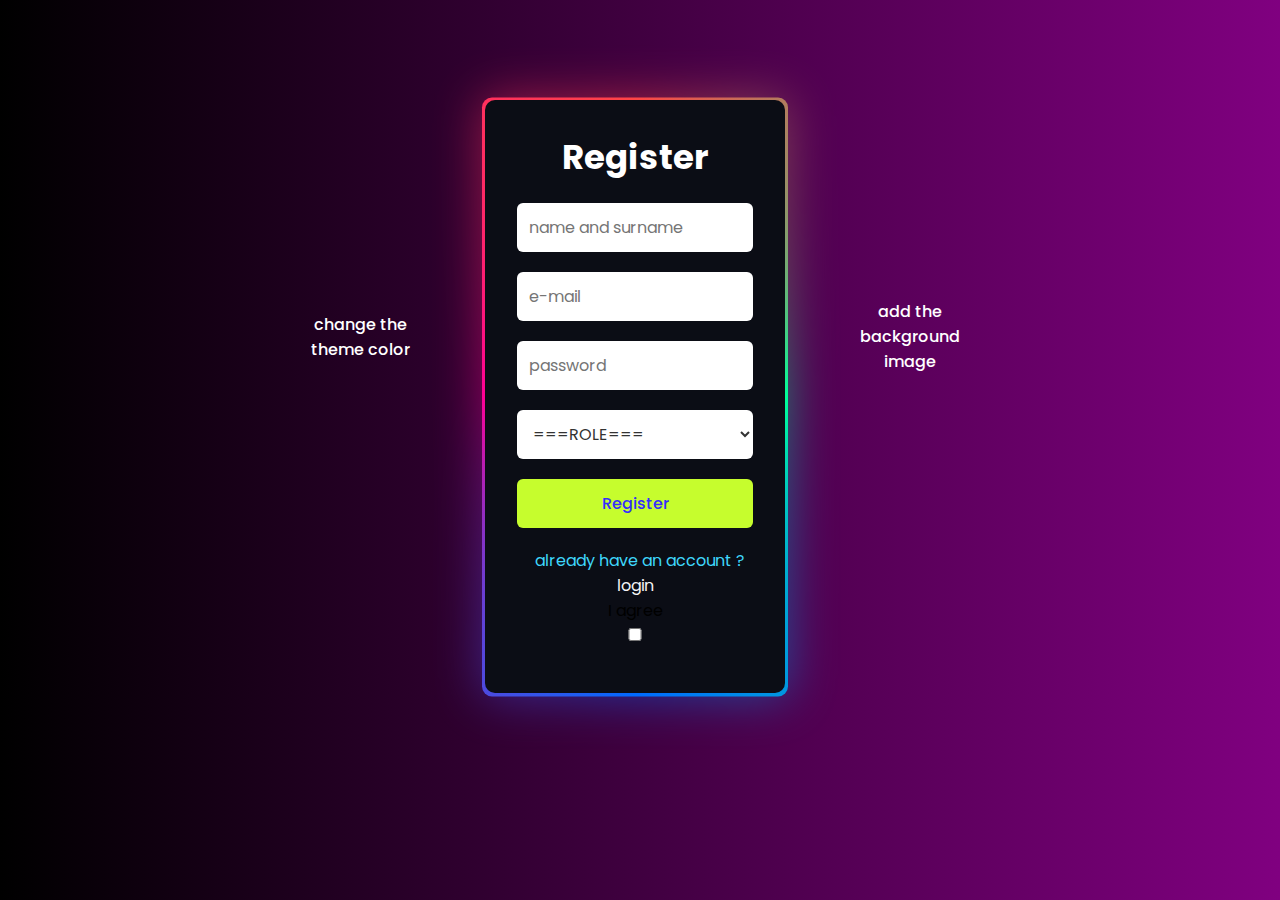
<file: index.html>
<!DOCTYPE html>
<html lang="en">
<head>
    <meta charset="UTF-8">
    <meta name="viewport" content="width=device-width, initial-scale=1.0">
    <link rel="stylesheet" href="style1.css">
     <link rel="website icon" type="png" href="dice_images/logo4.png">
    <title>AYILMAZ</title>
</head>
<body class="body" id="bodyId"><div class="themediv">
    <button onclick="changingBackground(bodyId)" name="themeColor" class="theme" id="themeColor">change the theme color</button></div>   
    <div class="container">
    <div class="form-box active " id="login-form">
        <form action="" method="">
            <h1>Login</h1>
            <input type="email" placeholder="e-mail" id="myText" name="email" required>
            <input type="password" placeholder="password" name="password" required>
            <a><button type="submit" id="myBtn" name="Login">Login</button></a>
            <p>don't have an account ? <a href="#" onclick="showForm('login-form')">Register</a></p>
        </form>
        </div>
    </div>
    <div class="container2">
    <div class="form-box " id="register-form">
        <form action="" method="">
            <h1>Register</h1>
            <input type="text" placeholder="name and surname" name="name" required>
            <input type="email" placeholder="e-mail" name="email" required>
            <input type="password" placeholder="password" name="password" required>
            <select name="select" id="roleUp">
                <option value="">===ROLE===</option>
                <option value="user">user</option>
                <option value="admin">admin</option>
            </select>
            <button type="submit" name="register">Register</button>
            <p>already have an account ?<a class="btnregister"  id="btnregister" href="#" onclick="showForm('register-form')">login</a></p>
            <a class="checktext">I agree<input type="checkbox" class="checkbox" id="checkBox"></a>
        </form>
    </div>
    </div>
     <div class="backdiv"><button class="backgroundimg" id="addImg" onclick="addBackground()">add the background image</button></div>
     <p id="subResponse"></p>
    </body>
    <script src="login.js"></script>
</html>
</file>
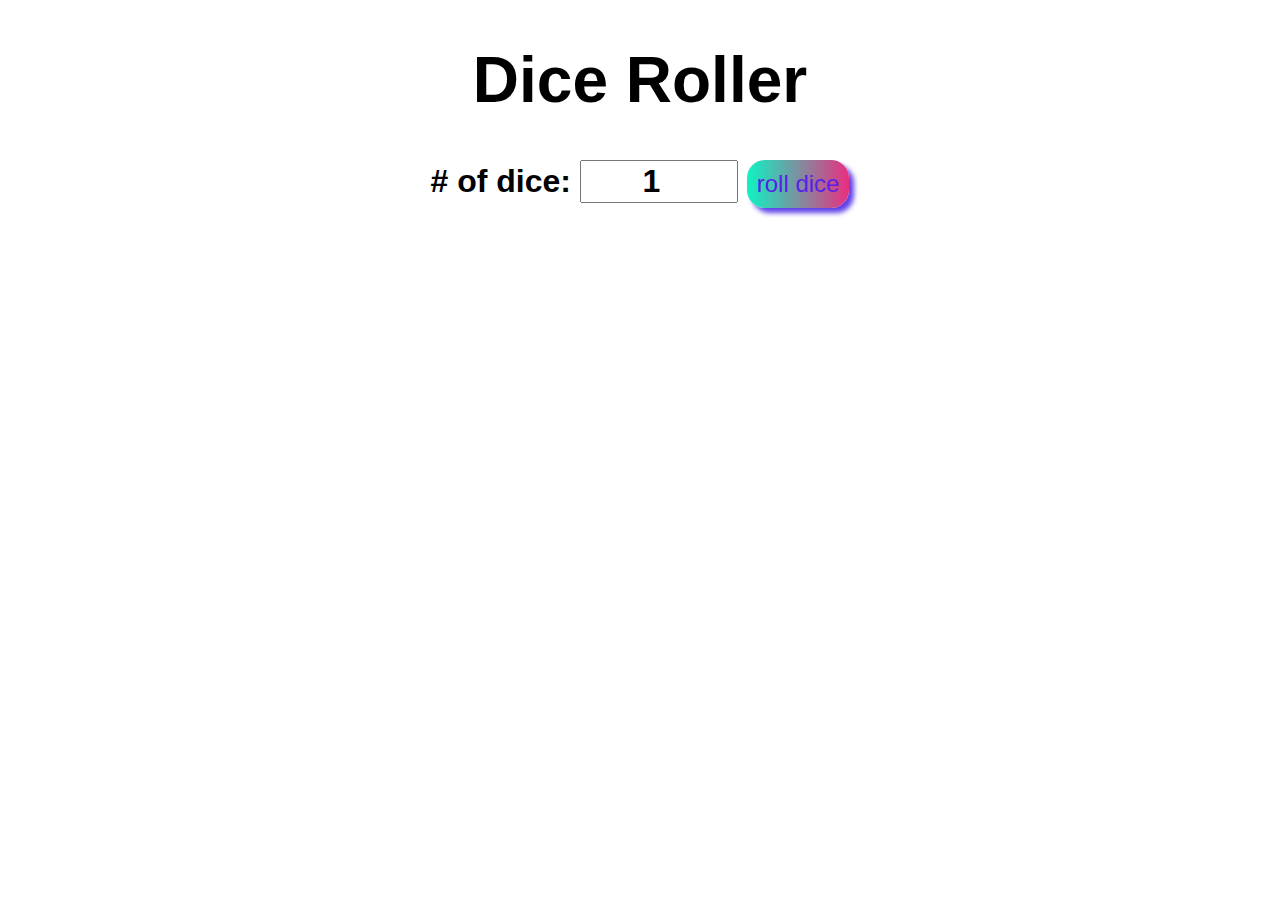
<file: diceroller.html>
<!DOCTYPE html>
<html lang="en">
<head>
    <meta charset="UTF-8">
    <meta name="viewport" content="width=device-width, initial-scale=1.0">
    <link rel="stylesheet" href="dice.roller.css">
    <title>DICE ROLLER</title>
    <link rel="website  icon" type="png" href="dice_images/diceicon.png">
</head>
<body>
    <div id="container">
        <h1>Dice Roller</h1>
        <label> # of dice: </label>
        <input type="number"  id="numOfDice" value="1" min="1">
        <button onclick="rollDice()">roll dice</button>
       <div id="diceResult"></div>
       <div id="diceImages"></div>
    </div>
</body>
 <script src="diceRoller.js"></script>
</html>
</file>
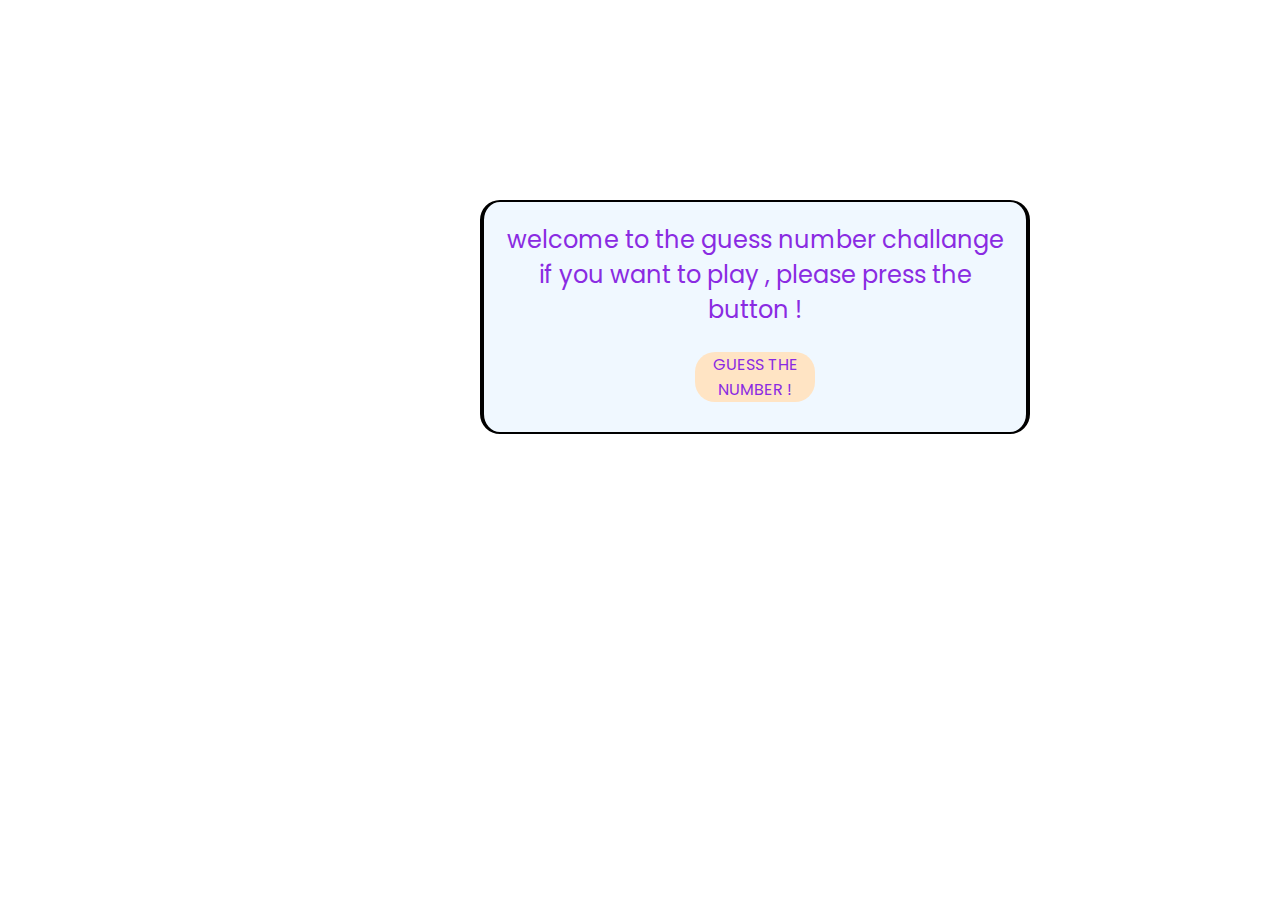
<file: guess.html>
<!DOCTYPE html>
<html lang="en">
<head>
    <meta charset="UTF-8">
    <meta name="viewport" content="width=device-width, initial-scale=1.0">
    <title>Guess Number</title>
    <link rel="stylesheet" href="number.css">
    <link rel="website icon" type="png" href="icons/questionmark.png">
</head>
<body>
        <div class="wrapper">
    <div class="item item1"></div>
    <div class="item item2"></div>
    <div class="item item3"></div>
    <div class="item item4"></div>
    <div class="item item5"></div>
    <div class="item item6"></div>
    <div class="item item7"></div>
    <div class="item item8"></div>
    </div>
    <div class="button">
    <p class="paragh">welcome to the guess number challange </p><p class="paragh">if you want to play , please press the button !</p>
  <button class="btn" onclick="btn()"> GUESS THE NUMBER ! </button>
  </div>
</body>
<script src="number.js"></script>
</html>
</file>
<file: style1.css>
@import url('https://fonts.googleapis.com/css2?family=Poppins:wght@400;500;700&display=swap');
* {
    margin: 0;
    padding: 0;
    box-sizing: border-box;
    font-family: "Poppins", serif;
}

body {
display: flex;
justify-content:center ;
align-items: center;
position: relative;
background: linear-gradient(to right , black , purple);
}
.body.active{
  background: linear-gradient(to right, coral , purple);
}
.body.active1{
  background: linear-gradient(to right ,#00BFFF ,#FF1493);
}
.body.active2{ 
  background: linear-gradient(to right,#fff ,#333);
}
.body.add{
  background-image: url('https://cdn.pixabay.com/photo/2020/05/30/21/30/illustration-5240508_960_720.jpg');
  background-position:center;
  background-size: cover;
  background-repeat: no-repeat;
  height: 100vh;
}
.body.add1{
  background-image: url('https://e1.pxfuel.com/desktop-wallpaper/98/444/desktop-wallpaper-retro-big-sun-artist-backgrounds-retro-with-sun.jpg');
  background-position:center;
  background-size: cover;
  background-repeat: no-repeat;
  height: 100vh;
}
.body.add2{
 background-image: url('https://e0.pxfuel.com/wallpapers/897/330/desktop-wallpaper-lawn-meadow-forest-mountains-art.jpg');                
  background-position:center;
  background-size: cover;
  background-repeat: no-repeat;
  height: 100vh;
}
h1{
color:#c6fd2d ;
background-position: center;
background-repeat: no-repeat;
position: relative;
background-size: cover;
position: relative;


}
.container {
   margin-top: 150px;
   display: flex;
   justify-content: center;
   align-items: center;
}

.container2{
  margin-top: 100px;
}
.form-box.active {
    justify-content: center;
    align-items: center;
    max-width: 100px;
    padding: 30px;
    background-color: #fff;
    border-radius: 10px;
    box-shadow: 0 0 10px #342dfd;
    display:none;
    transition: transform 1.3s ease-in-out , background-color 3s linear ,scale 2s ease;
}

.form-box.active:hover{
    transform:translateY(-50px);
    border: 2px solid #c6fd2d;

}
.form-box {
    width: 100%;
    max-width: 450px;
    padding: 30px;
    background-color: #fff;
    border-radius: 10px;
    display: flex;
    transition: transform 1.3s ease-in-out ,background-color 2s linear,scale 2s ease;
    position: relative;
    
}

.form-box:hover {
   transform : translateY(-50px);
}
h1 {
    font-size: 34px;
    text-align: center;
    margin-bottom: 20px;
    
}
h1:hover {
    background:#0b0d15;
    border-radius: 50px;
}

input ,
select {
width: 100%;
padding: 12px;
background-color: white;
border-radius: 6px;
border: none;
outline: none;
font-size: 16px;
color: #333;
margin-bottom: 20px; 

}

button{
     width: 100%;
    padding: 12px;
    background:#c6fd2d ;
    border-radius: 6px;
    border: none;
    cursor: pointer;
    font-size: 16px;
    color: #342dfd ;
    font-weight: 500;
    margin-bottom: 20px;
    transition: 0.5s; 
}

button:hover{
    background: #22c1c3 ;
    width: 100px;
    border: 3px solid white;
    color: wheat;
    border-radius: 40px;
 
}

p {
    color: #3fd7fb;
    margin-left: 10px;
    text-align: center;

}
p a {
 color :white;
 margin-right: 10px;
 text-decoration: none;;

}
p a:hover{
    text-decoration:underline
}
.btnregister {
    justify-content: space-between;
    color: rgb(245, 245, 245);
    margin-left: 20px;
    padding-right:19px;
    border-radius: 30px;
    
}
.btnregister:hover {
    text-decoration: underline;
}
h1 {
  color: white;
}
.backdiv{
  margin-left:50px;
}
.backgroundimg{
  justify-content: center;
  display: flex;
  align-items: center;
  height: 100px;
  width: 150px;
  background-color: transparent;
  color: white;
  border-radius: 20px;
  transition: 0.5s;
}

.backgroundimg:hover{
  border-radius: 25px;
  background-color: #c6fd2d;
  color: purple;
  width: 150px;
}

.themediv{
  margin-right:50px;
}

.theme{
  justify-content: center;
  display: flex;
  align-items: center;
  height: 100px;
  width: 150px;
  background-color: transparent;
  color: white;
  border-radius: 20px;
  transition: 0.5s;
}

.theme:hover{
  border-radius: 25px;
  background-color: #c6fd2d;
  color: #333;
  width: 150px;
}
.form-box {
  margin: 0 auto;
  padding: 2em;
  width: 300px;
  background:#0b0d15 ;
  text-align: center;
  border-radius: 10px;
  position: relative;
}

@property --angle{
  syntax: "<angle>";
  initial-value: 0deg;
  inherits: false;
}

.form-box::after,.form-box::before {
  content: '';
  position: absolute;
  height: 100%;
  width: 100%;
  background-image: conic-gradient(from var(--angle), #ff4545, #00ff99, #006aff, #ff0095, #ff4545);
  top: 50%;
  left: 50%;
  translate: -50% -50%;
  z-index: -1;
  padding: 3px;
  border-radius: 10px;
  animation: 3s spin linear infinite;
}
.form-box::before{
  filter: blur(1.5rem);
  opacity: 0.5;
}
.form-box.active::after,.form-box.active::before {
  content: '';
  position: absolute;
  height: 100%;
  width: 100%;
  background-image: conic-gradient(from var(--angle), #ff4545, #00ff99, #006aff, #ff0095, #ff4545);
  top: 50%;
  left: 50%;
  translate: -50% -50%;
  z-index: -1;
  padding: 3px;
  border-radius: 10px;
  animation: 3s spin linear infinite;
}
.form-box::before{
  filter: blur(1.5rem);
  opacity: 0.5;
}

@keyframes spin{
  from{
    --angle: 0deg;
  }
  to{
    --angle: 360deg;
  }
}
</file>
<file: dice.roller.css>
#container{
    font-family: arial ,'Gill Sans', 'Gill Sans MT', Calibri, 'Trebuchet MS', sans-serif;
    font-size: 2rem;
    text-align: center;
    font-weight: bold;
}
button{
    font-size: 1.5rem;
    border-radius: 18px;
    border:none;
    padding: 10px 10px;
    background: linear-gradient(to right ,rgb(15, 243, 194) , rgb(234, 46, 127));
    color: rgb(86, 33, 232);
    cursor: pointer;
    transition:transform 1.4s ease, color 1.3s linear,box-shadow 1.2s linear;
    box-shadow: 5px 5px 5px rgb(97, 66, 232);
}
button:hover{
    transform:scale(1.12);
 background: linear-gradient(to right , rgb(150, 4, 255) , rgb(255, 1, 230));
 color:white;
 box-shadow: 5px 5px 4px rgb(8, 240, 201);
}
button:active{
    background-color: hsl(210, 100%, 70%);
}
input{
    font-size: 2rem;
    width: 150px;
    text-align: center;
    font-weight: bold;
}
#diceResult{
    margin: 25px;
}
#diceImages img{
    width: 150px;
    margin: 5px;
}
</file>
<file: number.css>
@import url('https://fonts.googleapis.com/css2?family=Poppins:wght@400;500;700&display=swap');


*,
*::before,
*::after {
  box-sizing: border-box;
}

* {
    margin: 0;
    padding: 0;
    box-sizing: border-box;
    font-family: "Poppins", serif;
}



@keyframes scrollLeft {
  to {
    left: -200px;
  }
}
.wrapper {
  width: 90%;
  max-width: 1536px;
  margin-inline: auto;
  position: relative;
  height: 100px;
  overflow: hidden;
  mask-image: linear-gradient(
    to right,
    rgba(0, 0, 0, 0),
    rgba(0, 0, 0, 1) 20%,
    rgba(0, 0, 0, 1) 80%,
    rgba(0, 0, 0, 0)
  );
}

.item {
  width: 200px;                      
  height: 100px;
  background-color: none;
  background-image: url('https://www.yeniklasor.com/datas/yuklemeler1/14098-cin_ali_gif.gif');
  background-size: 120px;
  border-radius: 6px;
  position:absolute;
  left: max(calc(200px * 8), 100%);
  animation-name: scrollLeft;
  animation-duration: 30s;
  animation-timing-function: linear;
  animation-iteration-count: infinite;
  
}

.item1 {
  animation-delay: calc(30s / 8 * (8 - 1) * -1);
}

.item2 {
  animation-delay: calc(30s / 8 * (8 - 2) * -1);
}

.item3 {
  animation-delay: calc(30s / 8 * (8 - 3) * -1);
}

.item4 {
  animation-delay: calc(30s / 8 * (8 - 4) * -1);
}

.item5 {
  animation-delay: calc(30s / 8 * (8 - 5) * -1);
}

.item6 {
  animation-delay: calc(30s / 8 * (8 - 6) * -1);
}

.item7 {
  animation-delay: calc(30s / 8 * (8 - 7) * -1);
}

.item8 {
  animation-delay: calc(30s / 8 * (8 - 8) * -1);
}
.button{
    justify-content: center;
    text-align: center;
    align-items: center;
    margin-top: 100px;
    margin-right: 250px;
     border: 2px solid black;
    border-radius: 20px;
    padding-bottom: 30px;
    padding-top: 20px;
    padding-left: 15px;
    padding-right: 15px;
    border-left-width: 4px;
    margin-left: 480px;
    border-right-width: 4px;
    background-color: aliceblue;

}
body{
  background-image: url('https://www.shutterstock.com/shutterstock/photos/659530555/display_1500/stock-vector-question-mark-seamless-pattern-vector-seamless-pattern-with-question-marks-monochrome-hipster-659530555.jpg');
  position: absolute;
  background-repeat:no-repeat;
}
.btn{
 width: 120px;
 font-size: medium;
 color: blueviolet;
 background-color: bisque;
 border-radius: 20px;
 border:none;
 transition: background-color 1.2s ease , transform 1.3s ease ;
 margin-top: 25px;
}
.paragh{
    color: blueviolet;
    font-size: x-large;
}

.btn:hover{
    transform: scale(1.5);
    background-color: #00FFFF;
}
</file>
